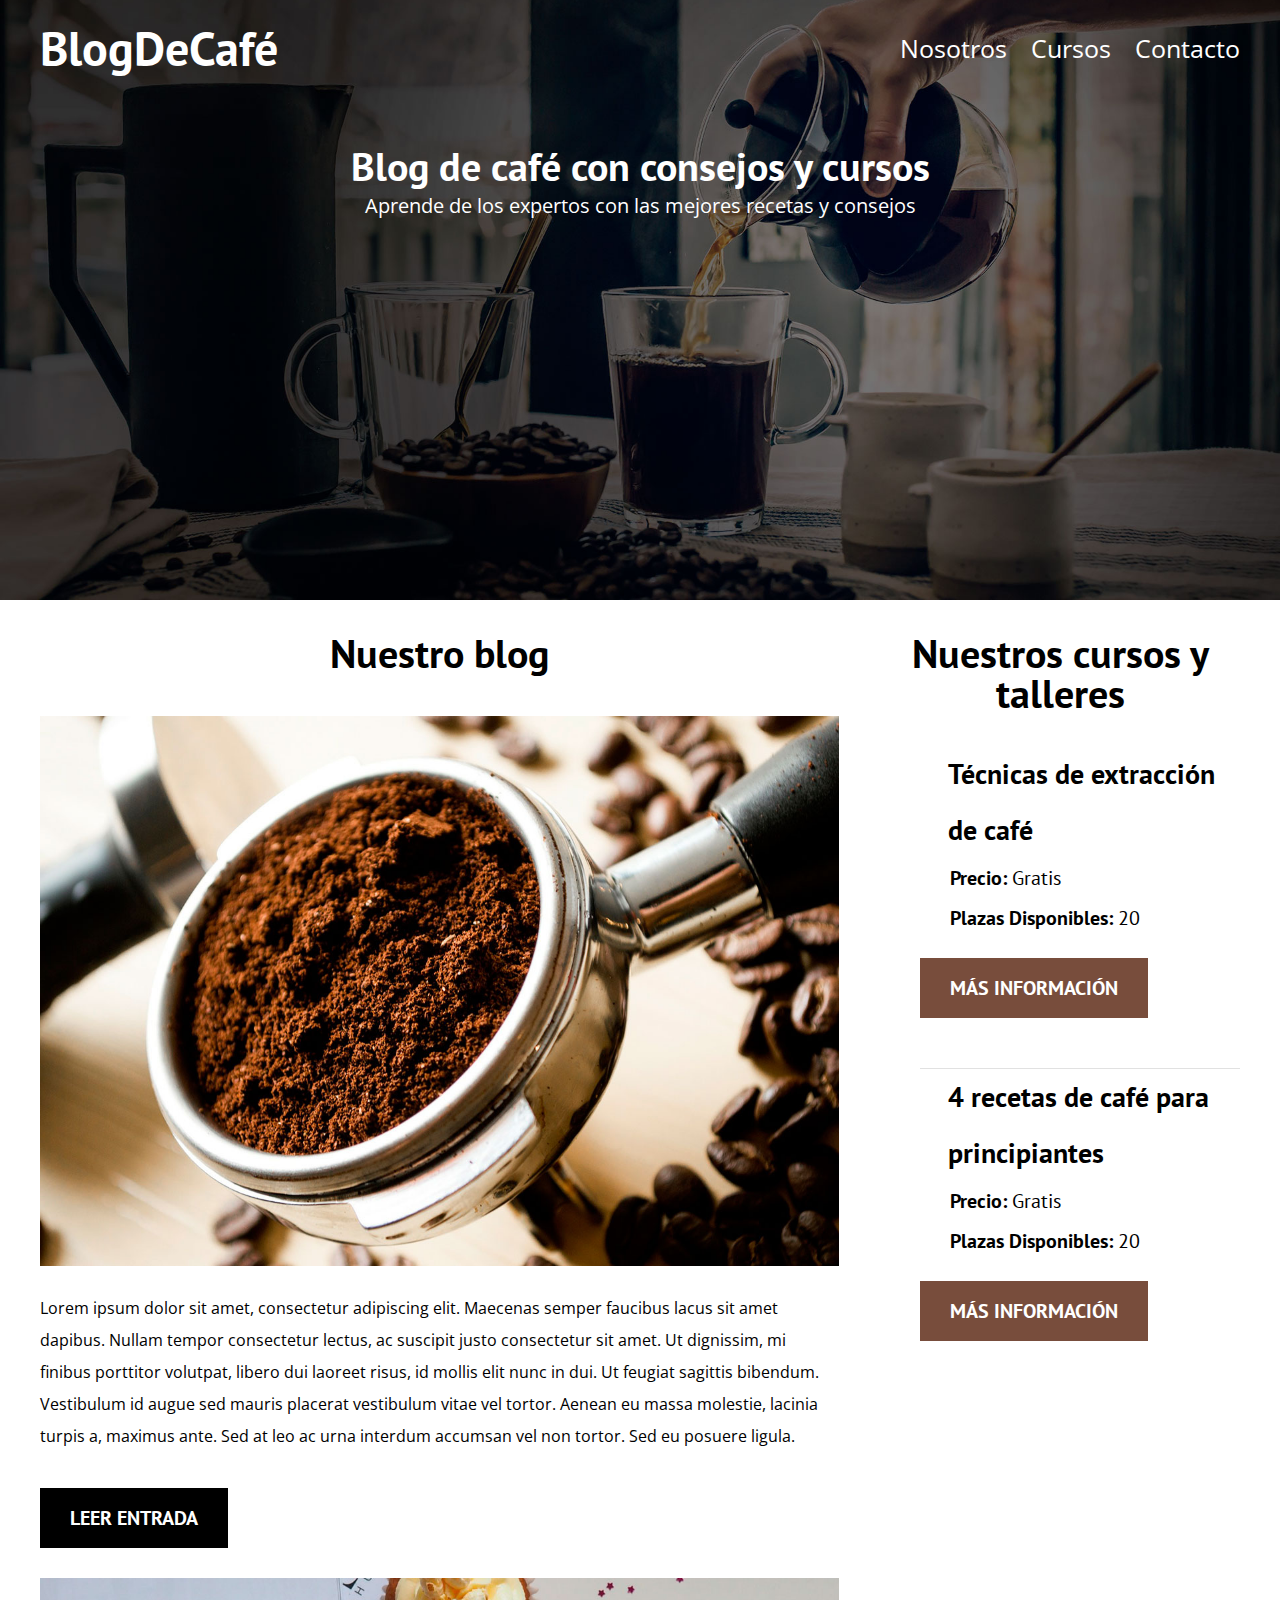
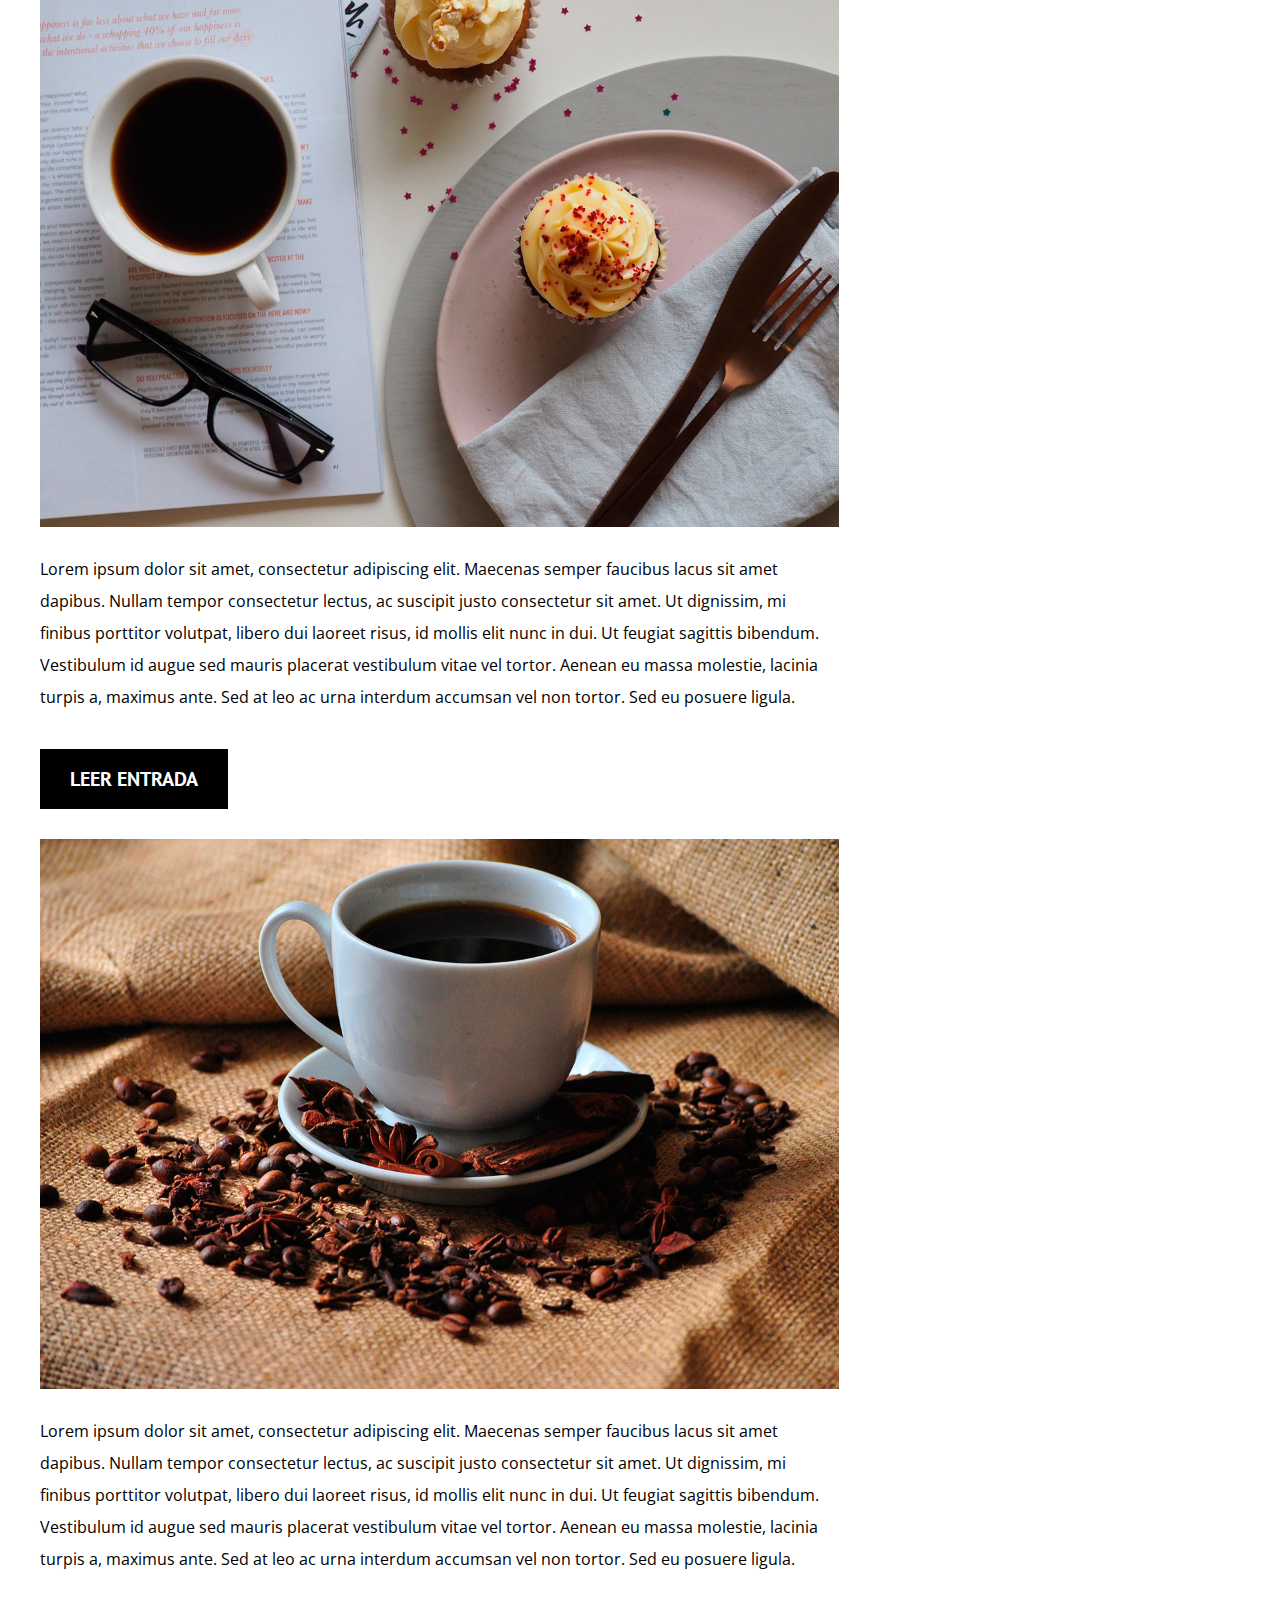
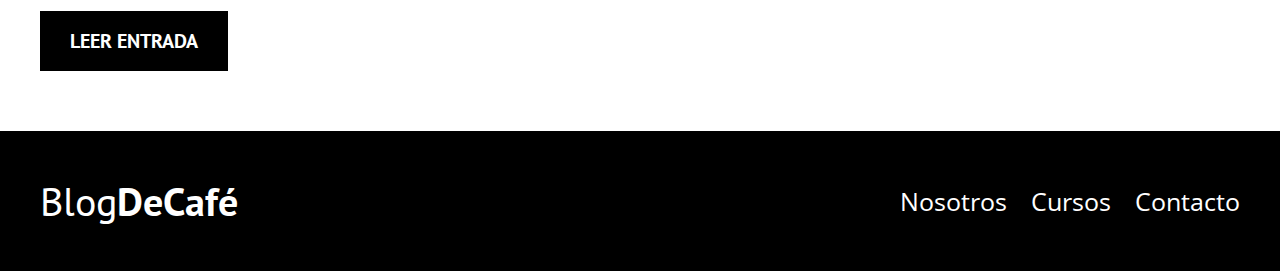
<file: index.html>
<!DOCTYPE html>
<html lang="en">

<head>
    <meta charset="UTF-8">
    <meta name="viewport" content="width=device-width, initial-scale=1.0">
    <meta http-equiv="X-UA-Compatible" content="ie=edge">
    <title>Blog de Café</title>
    <link rel="preconnect" href="https://fonts.gstatic.com">
    <link href="https://fonts.googleapis.com/css2?family=Open+Sans&family=PT+Sans:wght@400;700&display=swap" rel="stylesheet">
    <link rel="stylesheet" href="css/normalize.css">
    <link rel="stylesheet" href="css/style.css">
</head>

<body>
    <header class="contenido-inicio">
        <div class="contenedor">

            <div class="barra">

                <a href="/">
                    <h1 class="link-principal"> BlogDeCafé </h1>
                </a>

                <nav class="navegacion">
                    <a href="nosotros.html">Nosotros</a>
                    <a href="cursos.html">Cursos</a>
                    <a href="contacto.html">Contacto</a>
                </nav>

            </div>
            <div class="contenido-header">
                <h2 class="no-margin"> Blog de café con consejos y cursos </h2>
                <p class="no-margin"> Aprende de los expertos con las mejores recetas y consejos </p>
            </div>

        </div>
    </header>
    <div class="contenido-principal contenedor">

        <main class="blog">
            <h2>Nuestro blog</h2>
            <article class="entrada-blog">
                <div class="imagen">
                    <img src="/img/blog1.jpg" alt="Imagen Blog">
                </div>
                <!--imagen-->
                <div class="contenido-blog">
                    <p>


                        Lorem ipsum dolor sit amet, consectetur adipiscing elit. Maecenas semper faucibus lacus sit amet dapibus. Nullam tempor consectetur lectus, ac suscipit justo consectetur sit amet. Ut dignissim, mi finibus porttitor volutpat, libero dui laoreet risus,
                        id mollis elit nunc in dui. Ut feugiat sagittis bibendum. Vestibulum id augue sed mauris placerat vestibulum vitae vel tortor. Aenean eu massa molestie, lacinia turpis a, maximus ante. Sed at leo ac urna interdum accumsan vel non
                        tortor. Sed eu posuere ligula.
                    </p>
                </div>
                <!--contenido-blog-->
                <a href="entrada.html" class="btn btn-primario"> LEER ENTRADA </a>
            </article>

            <article class="entrada-blog">
                <div class="imagen">
                    <img src="/img/blog2.jpg" alt="Imagen Blog">
                </div>
                <!--imagen-->
                <div class="contenido-blog">
                    <p>


                        Lorem ipsum dolor sit amet, consectetur adipiscing elit. Maecenas semper faucibus lacus sit amet dapibus. Nullam tempor consectetur lectus, ac suscipit justo consectetur sit amet. Ut dignissim, mi finibus porttitor volutpat, libero dui laoreet risus,
                        id mollis elit nunc in dui. Ut feugiat sagittis bibendum. Vestibulum id augue sed mauris placerat vestibulum vitae vel tortor. Aenean eu massa molestie, lacinia turpis a, maximus ante. Sed at leo ac urna interdum accumsan vel non
                        tortor. Sed eu posuere ligula.
                    </p>
                </div>
                <!--contenido-blog-->
                <a href="entrada.html" class="btn btn-primario"> LEER ENTRADA </a>
            </article>

            <article class="entrada-blog">
                <div class="imagen">
                    <img src="/img/blog3.jpg" alt="Imagen Blog">
                </div>
                <!--imagen-->
                <div class="contenido-blog">
                    <p>


                        Lorem ipsum dolor sit amet, consectetur adipiscing elit. Maecenas semper faucibus lacus sit amet dapibus. Nullam tempor consectetur lectus, ac suscipit justo consectetur sit amet. Ut dignissim, mi finibus porttitor volutpat, libero dui laoreet risus,
                        id mollis elit nunc in dui. Ut feugiat sagittis bibendum. Vestibulum id augue sed mauris placerat vestibulum vitae vel tortor. Aenean eu massa molestie, lacinia turpis a, maximus ante. Sed at leo ac urna interdum accumsan vel non
                        tortor. Sed eu posuere ligula.
                    </p>
                </div>
                <!--contenido-blog-->
                <a href="entrada.html" class="btn btn-primario"> LEER ENTRADA </a>
            </article>

        </main>
        <aside class="cursos">

            <h2> Nuestros cursos y talleres</h2>
            <ul class="cursos-lista">
                <li class="curso">
                    <h4 class="no-margin"> Técnicas de extracción de café</h4>
                    <p class="no-margin"> Precio: <span> Gratis </span> </p>
                    <p class="no-margin"> Plazas Disponibles: <span>20</span> </p>
                    <a href="cursos.html" class="btn btn-secundario"> Más Información</a>
                </li>

                <li class="curso">
                    <h4 class="no-margin"> 4 recetas de café para principiantes</h4>
                    <p class="no-margin"> Precio: <span> Gratis </span> </p>
                    <p class="no-margin"> Plazas Disponibles: <span>20</span> </p>
                    <a href="cursos.html" class="btn btn-secundario"> Más Información</a>
                </li>

        </aside>

    </div>
    <!--Contenido Principal-->

    <footer class="seccion site-footer">
        <div class="contenedor">
            <div class="barra">

                <a href="/">
                    <p class="no-margin"> Blog<span>DeCafé</span> </p>
                </a>

                <nav class="navegacion">
                    <a href="nosotros.html">Nosotros</a>
                    <a href="cursos.html">Cursos</a>
                    <a href="contacto.html">Contacto</a>
                </nav>

            </div>
        </div>

    </footer>


</body>

</html>
</file>
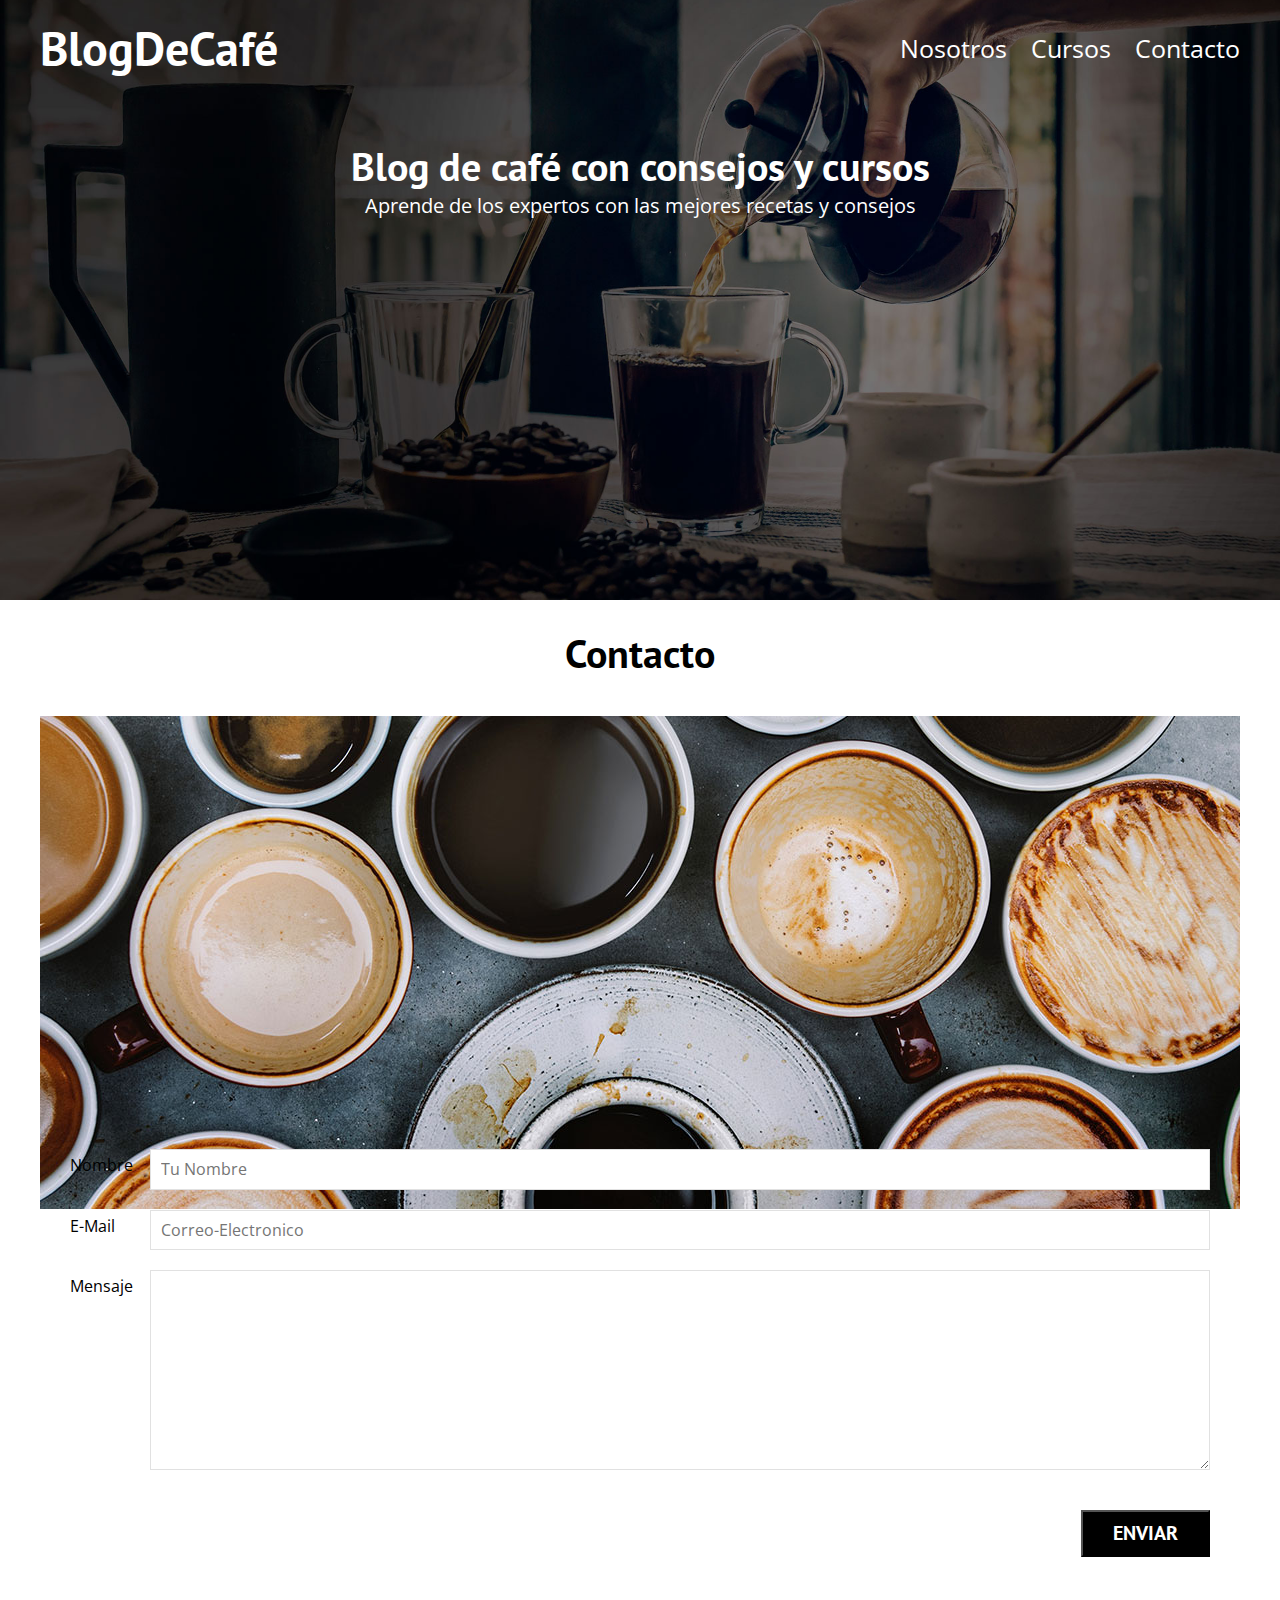
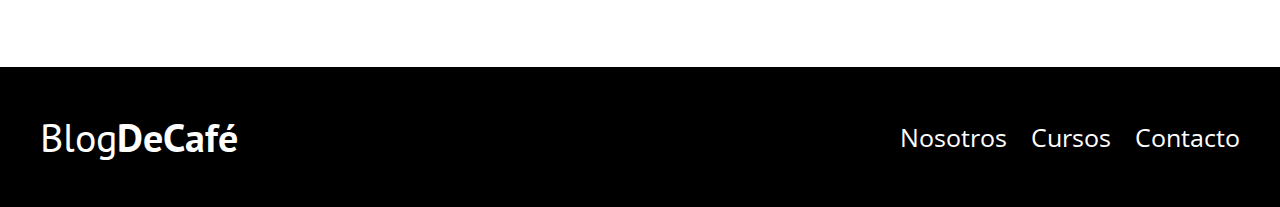
<file: contacto.html>
<!DOCTYPE html>
<html lang="en">

<head>
    <meta charset="UTF-8">
    <meta name="viewport" content="width=device-width, initial-scale=1.0">
    <meta http-equiv="X-UA-Compatible" content="ie=edge">
    <title>Blog de Café</title>
    <link rel="preconnect" href="https://fonts.gstatic.com">
    <link href="https://fonts.googleapis.com/css2?family=Open+Sans&family=PT+Sans:wght@400;700&display=swap" rel="stylesheet">
    <link rel="stylesheet" href="css/normalize.css">
    <link rel="stylesheet" href="css/style.css">
</head>

<body>
    <header class="contenido-inicio">
        <div class="contenedor">

            <div class="barra">

                <a href="/">
                    <h1 class="link-principal"> BlogDeCafé </h1>
                </a>

                <nav class="navegacion">
                    <a href="nosotros.html">Nosotros</a>
                    <a href="cursos.html">Cursos</a>
                    <a href="contacto.html">Contacto</a>
                </nav>

            </div>
            <div class="contenido-header">
                <h2 class="no-margin"> Blog de café con consejos y cursos </h2>
                <p class="no-margin"> Aprende de los expertos con las mejores recetas y consejos </p>
            </div>

        </div>
    </header>

    <main class="contenedor">
        <h2 class="centrar-texto">Contacto</h2>

        <div class="grid centrar-columnas">
            <div class="columnas-12">
                <img src="img/contacto.jpg" alt="Imagen Contacto">
            </div>
        </div>
        <div class="columnas-10 formulario-contacto">
            <form action="#">
                <div class="campo">
                    <label for="nombre">Nombre</label>
                    <input type="text" id="nombre" placeholder="Tu Nombre">

                </div>

                <div class="campo">
                    <label for="email">E-Mail </label>
                    <input type="text" id="E-Mail" placeholder="Correo-Electronico">

                </div>

                <div class="campo mensaje">
                    <label for="mensaje">Mensaje</label>
                    <textarea id="mensaje"></textarea>
                </div>

                <div class="campo enviar">
                    <input type="submit" value="Enviar" class="btn btn-primario">
                </div>


            </form>

        </div>
    </main>

    <footer class="seccion site-footer">
        <div class="contenedor">
            <div class="barra">

                <a href="/">
                    <p class="no-margin"> Blog<span>DeCafé</span> </p>
                </a>

                <nav class="navegacion">
                    <a href="nosotros.html">Nosotros</a>
                    <a href="cursos.html">Cursos</a>
                    <a href="contacto.html">Contacto</a>
                </nav>

            </div>
        </div>

    </footer>
</body>

</html>
</file>
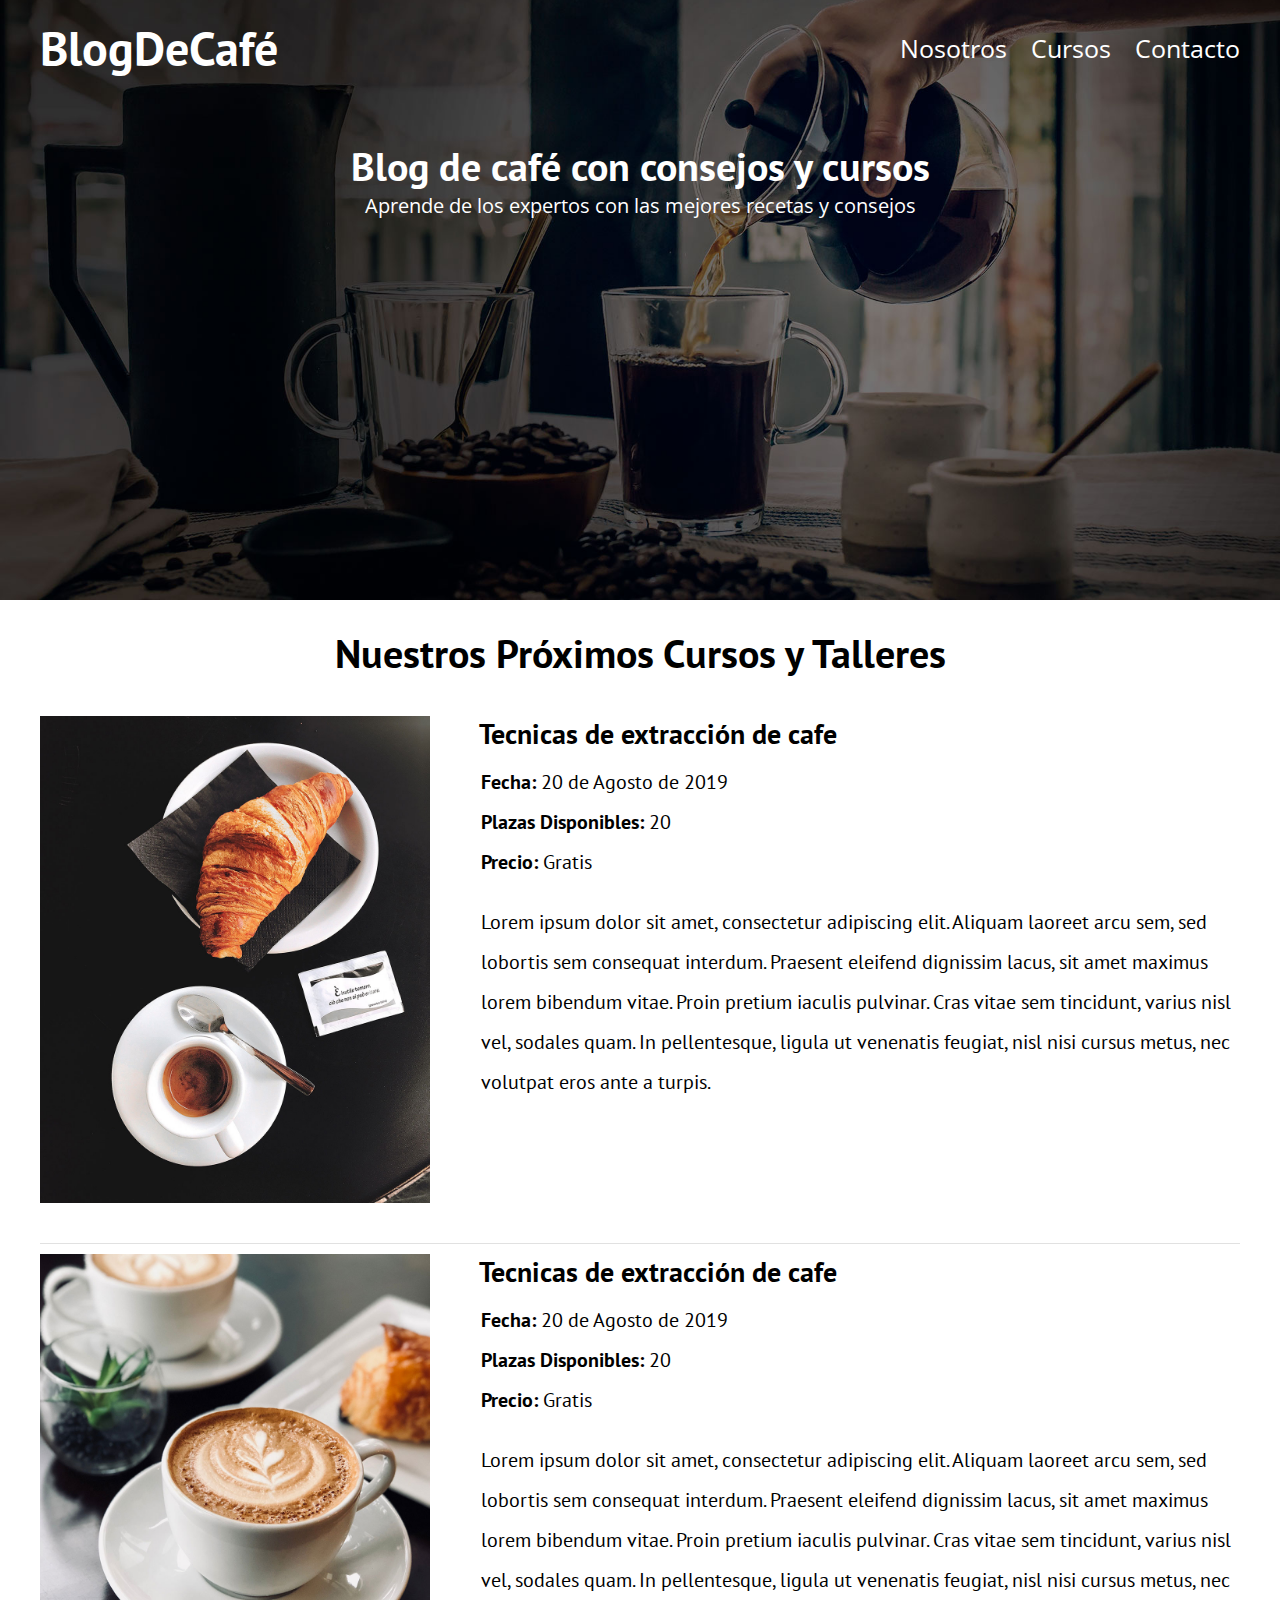
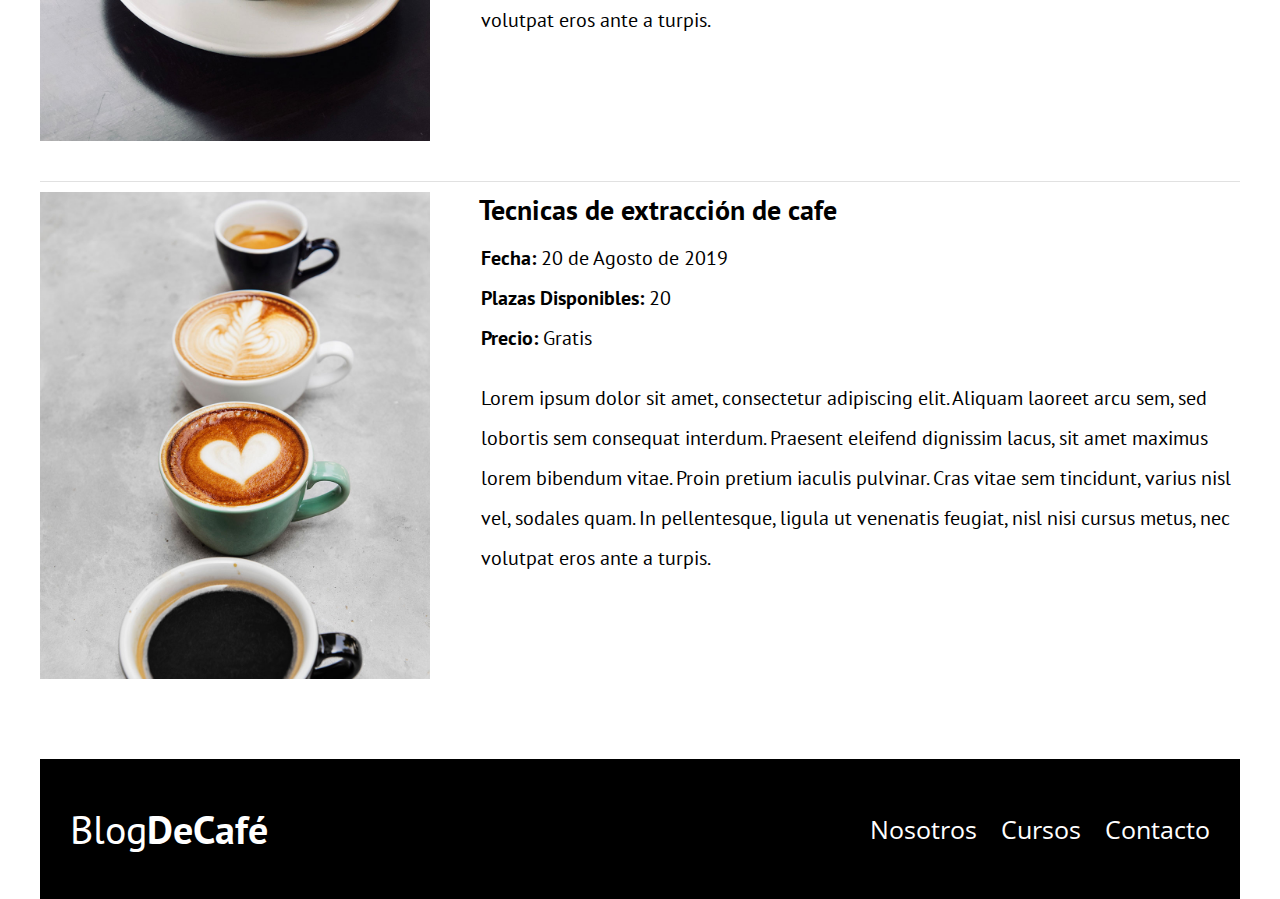
<file: cursos.html>
<!DOCTYPE html>
<html lang="en">

<head>
    <meta charset="UTF-8">
    <meta name="viewport" content="width=device-width, initial-scale=1.0">
    <meta http-equiv="X-UA-Compatible" content="ie=edge">
    <title>Blog de Café</title>
    <link rel="preconnect" href="https://fonts.gstatic.com">
    <link href="https://fonts.googleapis.com/css2?family=Open+Sans&family=PT+Sans:wght@400;700&display=swap" rel="stylesheet">
    <link rel="stylesheet" href="css/normalize.css">
    <link rel="stylesheet" href="css/style.css">
</head>

<body>
    <header class="contenido-inicio">
        <div class="contenedor">

            <div class="barra">

                <a href="/">
                    <h1 class="link-principal"> BlogDeCafé </h1>
                </a>

                <nav class="navegacion">
                    <a href="nosotros.html">Nosotros</a>
                    <a href="cursos.html">Cursos</a>
                    <a href="contacto.html">Contacto</a>
                </nav>

            </div>
            <div class="contenido-header">
                <h2 class="no-margin"> Blog de café con consejos y cursos </h2>
                <p class="no-margin"> Aprende de los expertos con las mejores recetas y consejos </p>
            </div>

        </div>
    </header>




    <main class="contenedor">

        <h2 class="centrar-texto"> Nuestros Próximos Cursos y Talleres</h2>

        <article class="curso grid">
            <div class="columnas-4">
                <img src="img/curso1.jpg" alt="Imagen Curso">
            </div>
            <div class="columnas-8">
                <h4 class="no-margin">Tecnicas de extracción de cafe</h4>
                <p class="no-margin"> Fecha: <span> 20 de Agosto de 2019 </span> </p>
                <p class="no-margin"> Plazas Disponibles: <span>20</span> </p>
                <p class="no-margin"> Precio: <span> Gratis </span> </p>
                <p class="descripcion"> Lorem ipsum dolor sit amet, consectetur adipiscing elit. Aliquam laoreet arcu sem, sed lobortis sem consequat interdum. Praesent eleifend dignissim lacus, sit amet maximus lorem bibendum vitae. Proin pretium iaculis pulvinar. Cras vitae
                    sem tincidunt, varius nisl vel, sodales quam. In pellentesque, ligula ut venenatis feugiat, nisl nisi cursus metus, nec volutpat eros ante a turpis. </p>

            </div>

        </article>

        <article class="curso grid">
            <div class="columnas-4">
                <img src="img/curso2.jpg" alt="Imagen Curso">
            </div>
            <div class="columnas-8">
                <h4 class="no-margin">Tecnicas de extracción de cafe</h4>
                <p class="no-margin"> Fecha: <span> 20 de Agosto de 2019 </span> </p>
                <p class="no-margin"> Plazas Disponibles: <span>20</span> </p>
                <p class="no-margin"> Precio: <span> Gratis </span> </p>
                <p class="descripcion"> Lorem ipsum dolor sit amet, consectetur adipiscing elit. Aliquam laoreet arcu sem, sed lobortis sem consequat interdum. Praesent eleifend dignissim lacus, sit amet maximus lorem bibendum vitae. Proin pretium iaculis pulvinar. Cras vitae
                    sem tincidunt, varius nisl vel, sodales quam. In pellentesque, ligula ut venenatis feugiat, nisl nisi cursus metus, nec volutpat eros ante a turpis. </p>

            </div>

        </article>


        <article class="curso grid">
            <div class="columnas-4">
                <img src="img/curso3.jpg" alt="Imagen Curso">
            </div>
            <div class="columnas-8">
                <h4 class="no-margin">Tecnicas de extracción de cafe</h4>
                <p class="no-margin"> Fecha: <span> 20 de Agosto de 2019 </span> </p>
                <p class="no-margin"> Plazas Disponibles: <span>20</span> </p>
                <p class="no-margin"> Precio: <span> Gratis </span> </p>
                <p class="descripcion"> Lorem ipsum dolor sit amet, consectetur adipiscing elit. Aliquam laoreet arcu sem, sed lobortis sem consequat interdum. Praesent eleifend dignissim lacus, sit amet maximus lorem bibendum vitae. Proin pretium iaculis pulvinar. Cras vitae
                    sem tincidunt, varius nisl vel, sodales quam. In pellentesque, ligula ut venenatis feugiat, nisl nisi cursus metus, nec volutpat eros ante a turpis. </p>

            </div>

        </article>



        <footer class="seccion site-footer">
            <div class="contenedor">
                <div class="barra">

                    <a href="/">
                        <p class="no-margin"> Blog<span>DeCafé</span> </p>
                    </a>

                    <nav class="navegacion">
                        <a href="nosotros.html">Nosotros</a>
                        <a href="cursos.html">Cursos</a>
                        <a href="contacto.html">Contacto</a>
                    </nav>

                </div>
            </div>

        </footer>
</body>

</html>
</file>
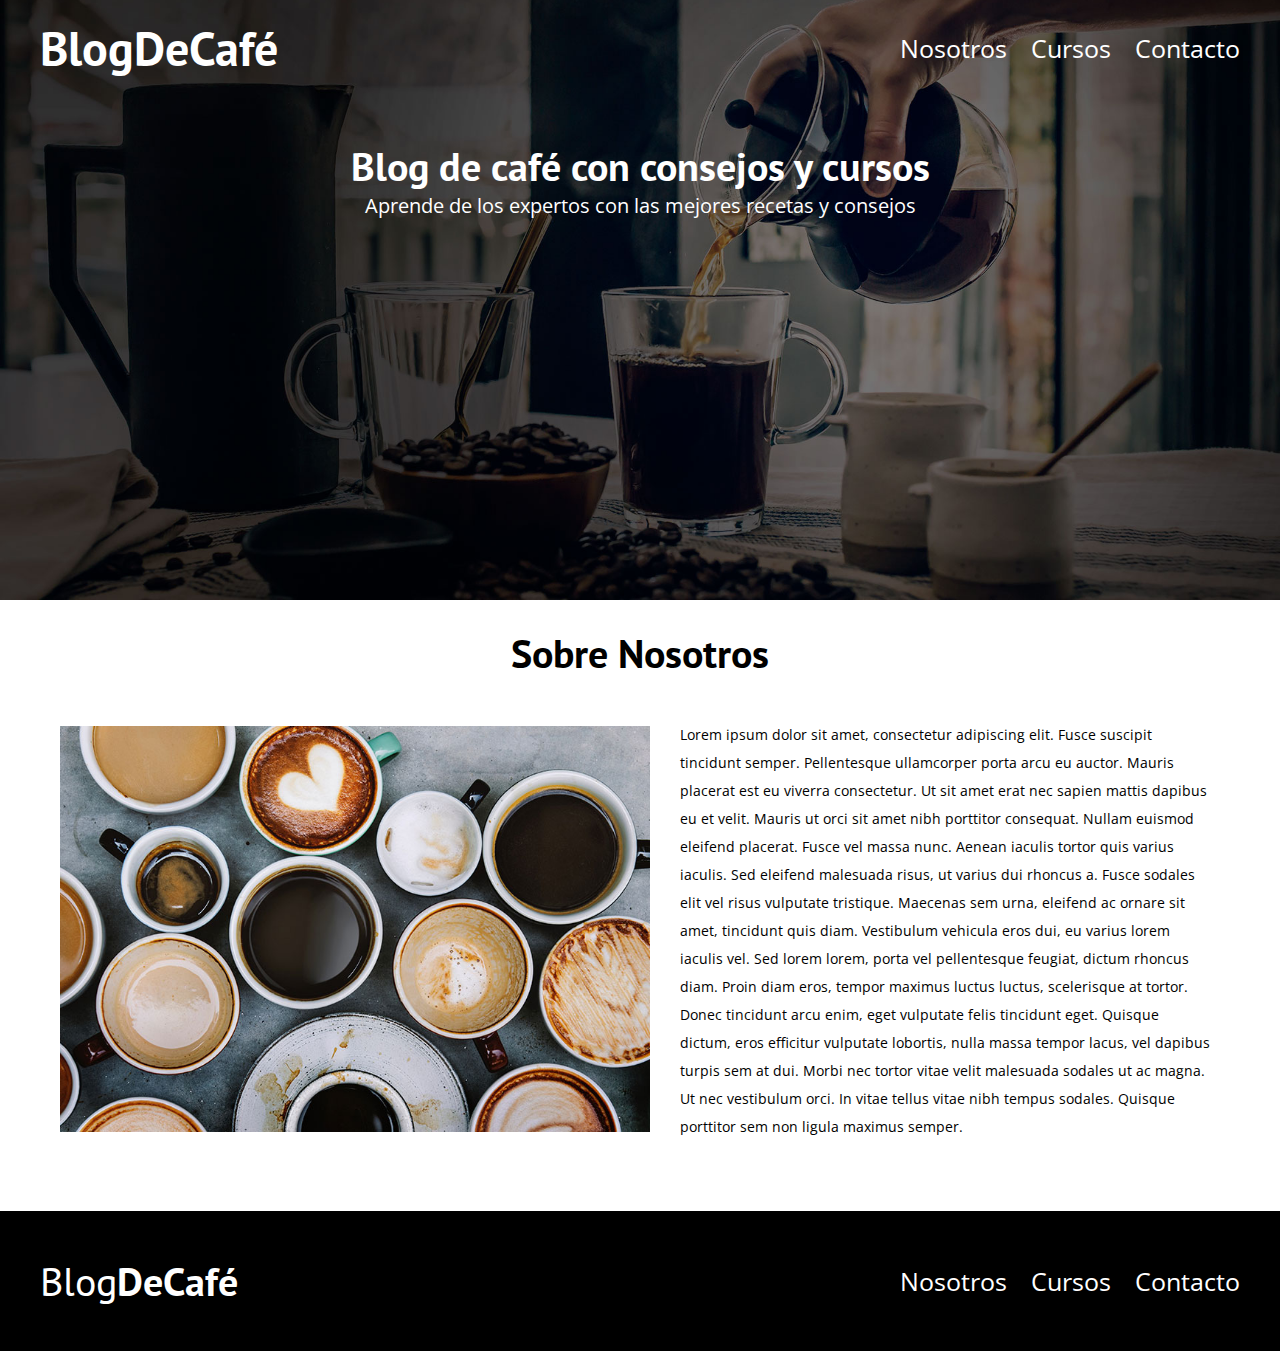
<file: nosotros.html>
<!DOCTYPE html>
<html lang="en">

<head>
    <meta charset="UTF-8">
    <meta name="viewport" content="width=device-width, initial-scale=1.0">
    <meta http-equiv="X-UA-Compatible" content="ie=edge">
    <title>Blog de Café</title>
    <link rel="preconnect" href="https://fonts.gstatic.com">
    <link href="https://fonts.googleapis.com/css2?family=Open+Sans&family=PT+Sans:wght@400;700&display=swap" rel="stylesheet">
    <link rel="stylesheet" href="css/normalize.css">
    <link rel="stylesheet" href="css/style.css">
</head>

<body>
    <header class="contenido-inicio">
        <div class="contenedor">

            <div class="barra">

                <a href="/">
                    <h1 class="link-principal"> BlogDeCafé </h1>
                </a>

                <nav class="navegacion">
                    <a href="nosotros.html">Nosotros</a>
                    <a href="cursos.html">Cursos</a>
                    <a href="#">Contacto</a>
                </nav>

            </div>
            <div class="contenido-header">
                <h2 class="no-margin"> Blog de café con consejos y cursos </h2>
                <p class="no-margin"> Aprende de los expertos con las mejores recetas y consejos </p>
            </div>

        </div>
    </header>

    <h2 class="centrar-texto">Sobre Nosotros</h2>

    <!--<div class="contenido-principal contenedor"> -->

    <main class="blog-nosotros contenedor">

        <img class="imagen-nosotros" src="img/nosotros.jpg" alt="Imagen Nosotros">
        <p>


            Lorem ipsum dolor sit amet, consectetur adipiscing elit. Fusce suscipit tincidunt semper. Pellentesque ullamcorper porta arcu eu auctor. Mauris placerat est eu viverra consectetur. Ut sit amet erat nec sapien mattis dapibus eu et velit. Mauris ut orci
            sit amet nibh porttitor consequat. Nullam euismod eleifend placerat. Fusce vel massa nunc. Aenean iaculis tortor quis varius iaculis. Sed eleifend malesuada risus, ut varius dui rhoncus a. Fusce sodales elit vel risus vulputate tristique.
            Maecenas sem urna, eleifend ac ornare sit amet, tincidunt quis diam. Vestibulum vehicula eros dui, eu varius lorem iaculis vel. Sed lorem lorem, porta vel pellentesque feugiat, dictum rhoncus diam. Proin diam eros, tempor maximus luctus luctus,
            scelerisque at tortor. Donec tincidunt arcu enim, eget vulputate felis tincidunt eget. Quisque dictum, eros efficitur vulputate lobortis, nulla massa tempor lacus, vel dapibus turpis sem at dui. Morbi nec tortor vitae velit malesuada sodales
            ut ac magna. Ut nec vestibulum orci. In vitae tellus vitae nibh tempus sodales. Quisque porttitor sem non ligula maximus semper.
        </p>
    </main>
    <!--</div> -->
    <!--Contenido Principal-->

    <footer class="seccion site-footer">
        <div class="contenedor">
            <div class="barra">

                <a href="/">
                    <p class="no-margin"> Blog<span>DeCafé</span> </p>
                </a>

                <nav class="navegacion">
                    <a href="nosotros.html">Nosotros</a>
                    <a href="cursos.html">Cursos</a>
                    <a href="#">Contacto</a>
                </nav>

            </div>
        </div>

    </footer>
</body>

</html>
</file>
<file: css/style.css>
html {
        box-sizing: border-box;
        font-size: 62.5%;
        /** 1rem = 10px **/
    }
    
    *,
    *:before,
    *:after {
        box-sizing: inherit;
    }
    
    body {
        font-family: 'Open Sans', sans-serif;
        font-size: 1.6rem;
        line-height: 2;
    }
    /**Globales **/
    
    .contenedor {
        max-width: 1200px;
        margin: 0 auto;
        width: 100%;
    }
    
    h1,
    h2,
    h3,
    h4 {
        font-family: 'PT Sans', sans-serif;
    }
    
    h1 {
        font-size: 4.8rem;
        margin: 0;
    }
    
    h2 {
        font-size: 4rem;
        line-height: 4rem;
        text-align: center;
    }
    
    h3 {
        font-size: 3.2rem;
    }
    
    h4 {
        font-size: 2.8rem;
    }
    
    img {
        max-width: 100%;
        margin-top: 1rem;
    }
    /** UTILIDADES **/
    
    .centrar-texto {
        text-align: center;
    }
    
    .no-margin {
        margin: 0;
    }
    /** HEADER **/
    /**
        .barra {
            display: flex;
            justify-content: space-between;
            align-items: center;
        }
        
        .barra a {
            text-decoration: none;
            color: #ffffff;
        }
        
        .navegacion a {
            text-decoration: none;
            margin-right: 2rem;
            color: #ffffff;
        }
        
        .contenido-inicio {
            background-image: url(../img/banner.jpg);
            background-repeat: no-repeat;
            background-position: center center;
            background-size: cover;
            height: 50vh;
            min-height: 60rem;
        }
        
        .contenido-header {
            color: #ffffff;
            text-align: center;
        }

        **/
    /** FOOTER **/
    
    .site-footer {
        background-color: black;
        padding: 3rem;
        margin-top: 4rem;
    }
    
    .site-footer p {
        color: #ffffff;
        font-size: 4rem;
        font-weight: 400;
        font-family: 'PT Sans', sans-serif;
    }
    
    .site-footer p span {
        font-weight: 700;
    }
    
    @media (min-width: 768px) {
        .barra {
            display: flex;
            justify-content: space-between;
            align-items: center;
        }
    }
    
    .contenido-inicio {
        background-image: url(../img/banner.jpg);
        background-repeat: no-repeat;
        background-position: center center;
        background-size: cover;
        height: 50vh;
        min-height: 60rem;
    }
    
    .barra a {
        display: block;
        text-decoration: none;
        color: #ffffff;
        text-align: center;
    }
    
    @media (min-width: 768px) {
        .navegacion a {
            display: inline;
            margin-right: 2rem;
        }
        .navegacion a:last-of-type {
            margin: 0;
        }
    }
    
    .navegacion a {
        text-decoration: none;
        color: #ffffff;
        font-size: 2.5rem;
    }
    
    @media (min-width: 768px) {
        .contenido-header {
            margin-top: 15rem;
        }
    }
    
    .contenido-header {
        color: #ffffff;
        text-align: center;
        font-size: 2rem;
        margin-top: 5rem;
    }
    
    .btn {
        text-transform: uppercase;
        font-weight: 700;
        text-decoration: none;
        color: #ffffff;
        display: block;
        text-align: center;
        margin: 2rem 0;
        padding: 1rem 3rem;
        font-family: 'PT Sans', sans-serif;
        font-size: 2rem;
        flex: 0 0 100%;
    }
    
    .btn:hover {
        cursor: pointer;
    }
    
    @media (min-width: 768px) {
        .btn {
            display: inline-block;
            flex: 0 0 auto;
        }
    }
    
    .btn-primario {
        background-color: black;
    }
    
    .btn-secundario {
        background-color: #784d3c;
    }
    
    .cursos-lista {
        font-size: 2rem;
        list-style: none;
    }
    
    .cursos-lista p {
        font-weight: 700;
    }
    /** CONTENIDO PRINCIPAL **/
    
    .contenido-principal {
        display: flex;
        flex-wrap: wrap;
    }
    
    .blog,
    .cursos {
        flex: 0 0 100%;
    }
    
    .cursos {
        order: -1;
    }
    
    @media (min-width: 768px) {
        .contenido-principal {
            justify-content: space-between;
        }
        .blog {
            flex-basis: 66.6%;
        }
        .cursos {
            flex-basis: calc(33.3% - 4rem);
            order: 2;
        }
    }
    /** OPCIONAL **/
    
    .curso {
        padding-bottom: 3rem;
        border-bottom: 1px solid #e1e1e1;
    }
    
    .curso:last-of-type {
        border-bottom: none;
    }
    
    .curso p {
        font-family: 'PT Sans', sans-serif;
        font-weight: 700;
        font-size: 2rem;
        margin-left: 3rem;
    }
    
    .curso p span,
    .curso p.descripcion {
        font-weight: 400;
    }
    
    .curso {
        text-align: left;
    }
    
    .curso h4 {
        margin-left: 2.8rem;
    }
    /** PAGINA NOSOTROS **/
    
    .blog-nosotros {
        display: grid;
        /** grid-auto-rows: minmax(min-content, max-content); **/
    }
    
    .blog-nosotros img {
        margin: 2rem;
    }
    
    .blog-nosotros p {
        margin: 2rem;
    }
    
    @media (min-width: 768px) {
        .blog-nosotros {
            grid-template-columns: repeat(2, 1fr);
            column-gap: 2rem;
        }
        .imagen-nosotros {
            grid-row: 1 / 3;
        }
        .blog-nosotros p {
            margin-top: 0.5rem;
            padding: 1rem;
            font-size: 1.4rem;
            grid-row: 1 / 3;
            line-height: 2.8rem;
        }
    }
    /** CURSOS **/
    /**  Para calcular numeros de columnas dividimos el ancho (100 / 12 y multiplicas por las que necesitas) **/
    
    @media (min-width: 768px) {
        .grid {
            display: flex;
            justify-content: space-between;
        }
        .centrar-columnas {
            justify-content: center;
        }
        .columnas-4 {
            flex: 0 0 calc(33.3% - 1rem);
        }
        .columnas-6 {
            flex: 0 0 calc(50% - 1rem);
        }
        .columnas-8 {
            flex: 0 0 calc(66.6% - 1rem);
        }
        .columnas-10 {
            flex: 0 0 calc(83.3% - 1rem);
        }
        .columnas-12 {
            flex: 0 0 100%;
        }
    }
    /** CONTACTO **/
    
    .formulario-contacto {
        background-color: #ffffff;
        padding: 3rem;
    }
    
    @media (min-width: 768px) {
        .formulario-contacto {
            margin-top: -10rem;
        }
    }
    
    .formulario-contacto .campo {
        display: flex;
        justify-content: space-between;
        margin-bottom: 2rem;
    }
    
    .formulario-contacto .campo label {
        flex: 0 0 8rem;
    }
    
    .formulario-contacto .campo input:not([type="submit"]),
    .formulario-contacto textarea {
        flex: 1;
        border: 1px solid #e1e1e1;
        padding: 1rem;
    }
    
    .formulario-contacto textarea {
        height: 20rem;
    }
    
    .formulario-contacto .enviar {
        display: flex;
        justify-content: flex-end;
    }
</file>
